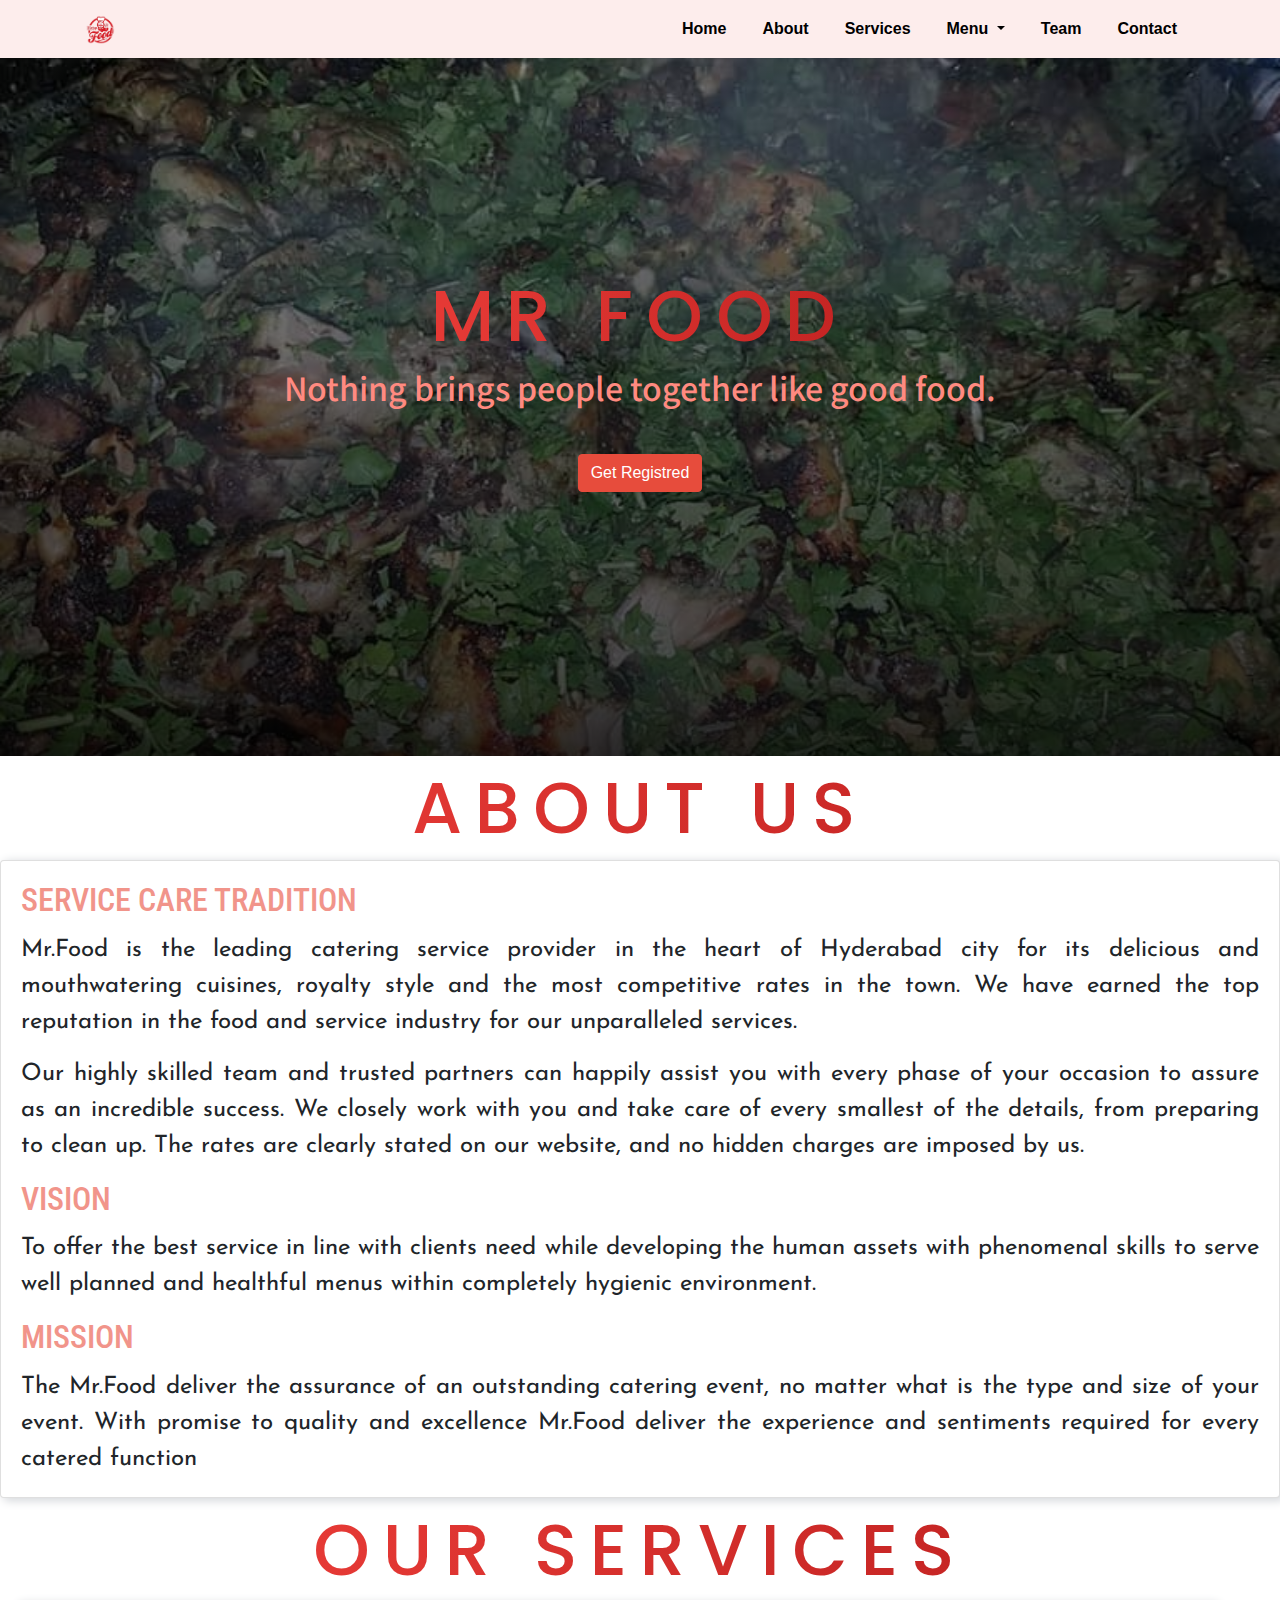
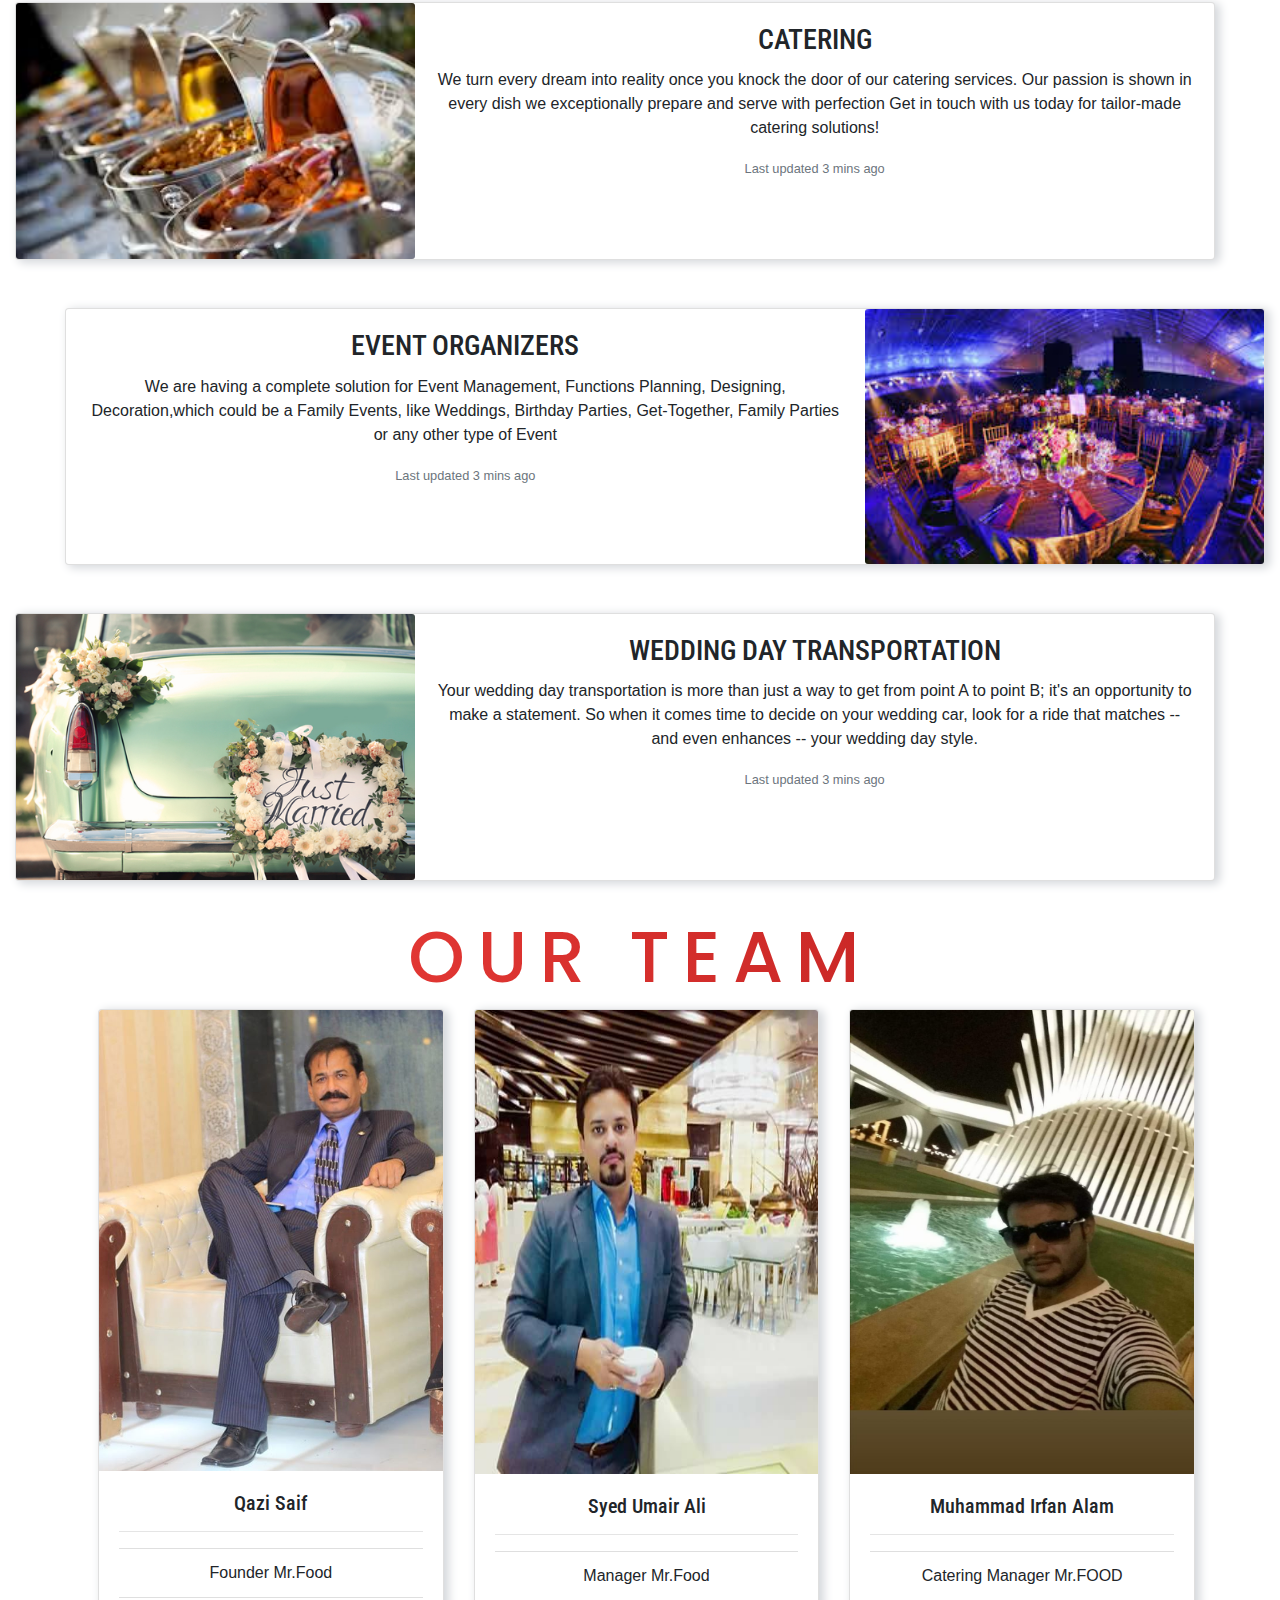
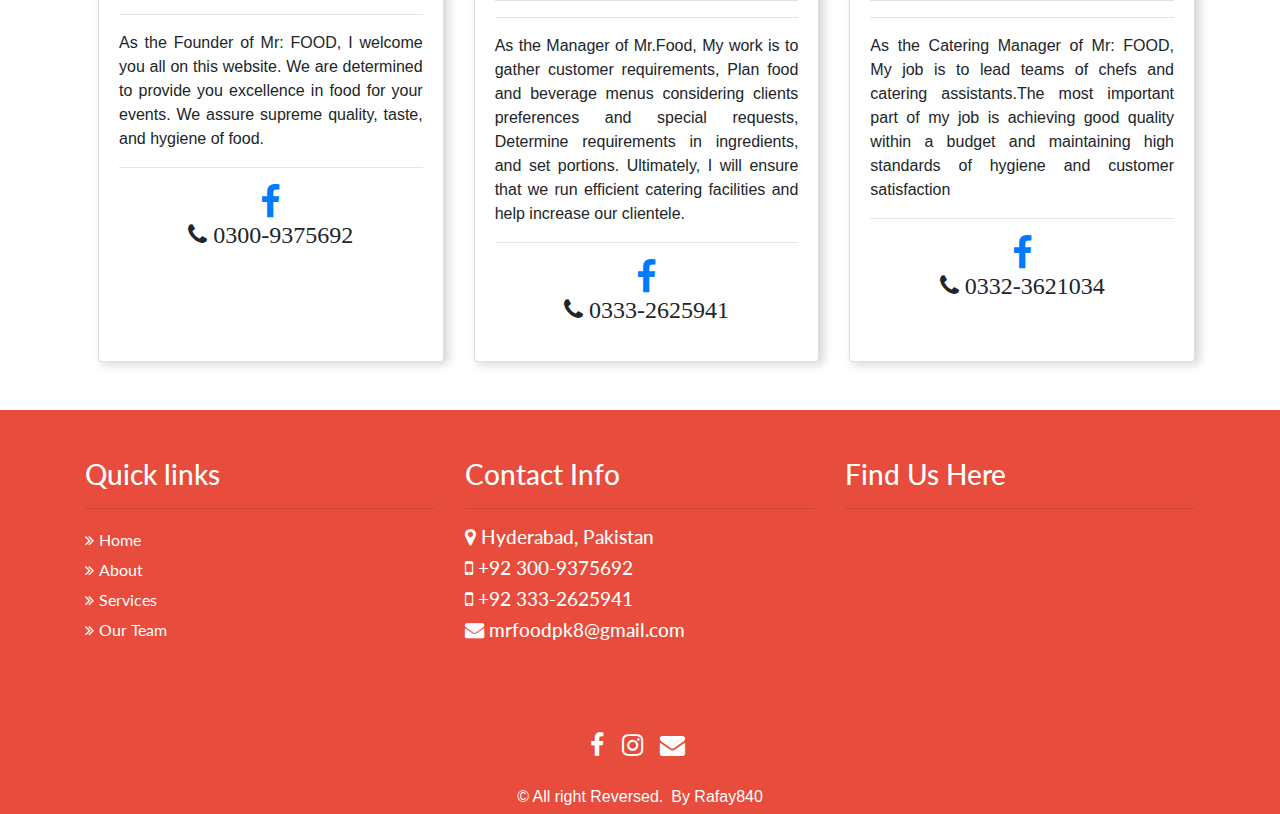
<file: index.html>
<!doctype html>
<html lang="en">
  <head>
    <!-- Required meta tags -->
    <meta charset="utf-8">
    <meta name="viewport" content="width=device-width, initial-scale=1, shrink-to-fit=no">

    <!-- Bootstrap CSS -->
    <link href="https://fonts.googleapis.com/css2?family=Lato:ital@1&display=swap" rel="stylesheet"> 
    <link href="https://fonts.googleapis.com/css2?family=Josefin+Sans:wght@600&family=Mukta:wght@700&family=Roboto+Condensed:wght@700&display=swap" rel="stylesheet"> 
    <link href="https://fonts.googleapis.com/css2?family=Mukta:wght@700&family=Roboto+Condensed:wght@700&display=swap" rel="stylesheet"> 
    <link href="https://fonts.googleapis.com/css2?family=Roboto+Condensed:wght@700&display=swap" rel="stylesheet"> 
    <link href="https://fonts.googleapis.com/css2?family=Noto+Sans+JP:wght@400;700;900&display=swap" rel="stylesheet"> 
    <link href="https://fonts.googleapis.com/css2?family=Poppins:wght@700&display=swap" rel="stylesheet"> 
    <link rel="stylesheet" href="https://cdnjs.cloudflare.com/ajax/libs/font-awesome/4.7.0/css/font-awesome.min.css">
    <link rel="stylesheet" href="https://stackpath.bootstrapcdn.com/bootstrap/4.5.0/css/bootstrap.min.css" integrity="sha384-9aIt2nRpC12Uk9gS9baDl411NQApFmC26EwAOH8WgZl5MYYxFfc+NcPb1dKGj7Sk" crossorigin="anonymous">
    <link rel="stylesheet" href="style.css">
    <link rel="shortcut icon" href="/images/logo.png">
    <title>Mr Food</title>
  </head>
  <body  data-spy="scroll" data-target=".navbar" data-offset="50">
    <nav class="navbar navbar-expand-lg navbar-info fixed-top"id="#header">
      <div class="container">
          <a class="navbar-brand js-scroll-trigger" href="#header" data-spy="scroll">
            <img src="./images/logo.png" width="30" height="30" alt="">
          </a><button class="navbar-toggler navbar-toggler-right" type="button" data-toggle="collapse" data-target="#navbarResponsive" aria-controls="navbarResponsive" aria-expanded="false" aria-label="Toggle navigation">Menu <i class="fa fa-bars" style="font-size:20px"></i></button>
          <div class="collapse navbar-collapse" id="navbarResponsive">
              <ul class="navbar-nav ml-auto">
                <li class="nav-item"><a class="nav-link js-scroll-trigger" href="#header">Home</a></li>
                  <li class="nav-item"><a class="nav-link js-scroll-trigger" href="#about">About</a></li>
                  <li class="nav-item"><a class="nav-link js-scroll-trigger" href="#projects">Services</a></li>
                 
                  <li class="nav-item dropdown">
                    <a class="nav-link dropdown-toggle nav-link js-scroll-trigger" href="#" id="navbarDropdownMenuLink" role="button" data-toggle="dropdown" aria-haspopup="true" aria-expanded="false">
                      Menu
                    </a>
                    <div class="dropdown-menu" aria-labelledby="navbarDropdownMenuLink">
                      <a class="dropdown-item" href="/menu/starters.html">Starters</a>
                      <a class="dropdown-item" href="/menu/main-course.html">Main-Course</a>
                      <a class="dropdown-item" href="/menu/dessert.html">Desserts</a>
                    </div>
                  </li>
                  
                  <li class="nav-item"><a class="nav-link js-scroll-trigger" href="#Our-Team">Team</a></li>
                  <li class="nav-item"><a class="nav-link js-scroll-trigger" href="#footer">Contact</a></li>
              </ul>
          </div>
      </div>
  </nav>
  <div class="parallax">  
      <header class="masthead" id="header">
        <div class="container my-4 d-flex h-100 align-items-center">
            <div class="mx-auto text-center">
                <h1 class="my-4 dmx-auto my-0 text-uppercase text">Mr Food</h1>
                <h2 class="text-white-50 mx-auto mt-2 mb-5 text2 ">Nothing brings people together like good food.</h2>
                <a class="btn btn-primary js-scroll-trigger" href="https://www.facebook.com/mrfood20/">Get Registred</a>
            </div>
            </div>
        </div>
        
    </header>

    <!-- about -->
   
    <section class="about-section text-justify" id="about">
      <h2 class="my-4 dmx-auto my-0 text-uppercase text text-center">About Us</h2>
      <div class="card">
        <div class="card-body">
          <h4 class="card-title text-uppercase text-about"> SERVICE CARE TRADITION</h4>
            <p class="card-text text-para"> Mr.Food is the leading catering service provider in the heart of Hyderabad city for its delicious and mouthwatering cuisines, royalty style and the most competitive rates in the town. We have earned the top reputation in the food and service industry for our unparalleled services.
              </p>
              <p class="card-text text-para">Our highly skilled team and trusted partners can happily assist you with every phase of your occasion to assure as an incredible success. We closely work with you and take care of every smallest of the details, from preparing to clean up. The rates are clearly stated on our website, and no hidden charges are imposed by us.</p>   
            <h4 class="card-title text-uppercase text-about"> VISION</h4>
          <p class="card-text text-para"> To offer the best service in line with clients need while developing the human assets with phenomenal skills to serve well planned and healthful menus within completely hygienic environment.</p>

            
            <h4 class="card-title text-uppercase text-about"> MISSION</h4>
          <p class="card-text text-para"> The Mr.Food deliver the assurance of an outstanding catering event, no matter what is the type and size of your event. With promise to quality and excellence Mr.Food deliver the experience and sentiments required for every catered function
        </p>
        </div>
        </div>
    </section>
    
    <!-- Projects -->
    <section class="about-section text-center" id="projects">
      <h2 class="my-4 dmx-auto my-0 text-uppercase text text-center">Our Services</h2>
      <div class="container-fluid" style="margin-left: 0px;">
        <div class="card mb-5" style="max-width: 1200px;">
          <div class="row no-gutters">
            <div class="col-md-4">
              <img src="/images/catering.jpeg" class="card-img" alt="...">
            </div>
            <div class="col-md-8">
              <div class="card-body">
                <h3 class="card-title text-uppercase">Catering</h3>
                <p class="card-text">We turn every dream into reality once you knock the door of our catering services. Our passion is shown in every dish we exceptionally prepare and serve with perfection Get in touch with us today for tailor-made catering solutions!</p>
                <p class="card-text"><small class="text-muted">Last updated 3 mins ago</small></p>
              </div>
            </div>
          </div>
        </div>

        <div class="card mb-5 float-md-right ml-auto" style="max-width:1200px;">
          <div class="row no-gutters" >
            <div class="col-md-8">
              <div class="card-body">
                <h3 class="card-title text-uppercase">event organizers</h3>
                <p class="card-text">We are having a complete solution for Event Management, Functions Planning, Designing, Decoration,which could be a Family Events, like Weddings, Birthday Parties, Get-Together, Family Parties or any other type of Event</p>
                <p class="card-text"><small class="text-muted">Last updated 3 mins ago</small></p>
              </div>
            </div>
            <div class="col-md-4">
              <img src="/images/event .jpeg" class="card-img" alt="...">
              </div>
            </div>
          </div>
        
        <div class="card mb-5 float-md-left ml-auto" style="max-width: 1200px;">
          <div class="row no-gutters">
            <div class="col-md-4">
              <img src="/images/wedding day transportation.jpg" class="card-img" alt="...">
            </div>
            <div class="col-md-8">
              <div class="card-body">
                <h3 class="card-title text-uppercase">Wedding Day Transportation</h3>
                <p class="card-text">Your wedding day transportation is more than just a way to get from point A to point B; it's an opportunity to make a statement. So when it comes time to decide on your wedding car, look for a ride that matches -- and even enhances -- your wedding day style.</p>
                <p class="card-text"><small class="text-muted">Last updated 3 mins ago</small></p>
              </div>
            </div>
          </div>
        </div>
      </div>
    </section>

    <!-- Our Team -->
    <section class="about-section text-center space" id="Our-Team">
      <h2 class="my-4 dmx-auto my-0 text-uppercase text text-center">Our Team</h2>
       <div class="container" style="padding-left: 1.75rem;">
          <div class="card-deck">
            <div class="card" style="width: 18rem;">
              <img class="card-img-top" src="/images/CEO.png" alt="Card image cap">
              <div class="card-body">
                <h5 class="card-title">Qazi Saif</h5>
                <hr>
                <ul class="list-group list-group-flush">
                  <li class="list-group-item">Founder Mr.Food</li>
                </ul>
                <hr>
                <p class="card-text text-justify">As the Founder of Mr: FOOD, I welcome you all on this website. We are determined to provide you excellence in food for your events. We assure supreme quality, taste, and hygiene of food.</p> <hr>
                <a href="https://www.facebook.com/qazi.saif.3" class="card-link">  <i class="fa fa-facebook-f" style="font-size:36px"></i></a><br>
                <i class="fa fa-phone" style="font-size:24px"> 0300-9375692</i>
              </div>
            </div>

            <div class="card" style="width:18rem;">
              <img class="card-img-top" src="/images/manager.jpg" alt="Card image cap" style=" height: 29rem !important;">
              <div class="card-body">
                <h5 class="card-title">Syed Umair Ali</h5>
                <hr>
                <ul class="list-group list-group-flush">
                  <li class="list-group-item">Manager Mr.Food</li>
                </ul>
                <hr>
                <p class="card-text text-justify">As the Manager of Mr.Food, My work is to gather customer requirements, Plan food and beverage menus considering clients preferences and special requests, Determine requirements in ingredients, and set portions. Ultimately, I will ensure that we run efficient catering facilities and help increase our clientele.</p> <hr>
                <a href="https://www.facebook.com/syedumair.ali.5876?epa=SEARCH_BOX" class="card-link"> 
                    <i class="fa fa-facebook-f" style="font-size:36px"></i></a> <br>
                    <p><i class="fa fa-phone" style="font-size:24px"> 0333-2625941</i></p>
              </div>
            </div>

            <div class="card" style="width: 18rem;">
              <img class="card-img-top" src="/images/catering manager.jpeg" alt="Card image cap" style="height: 29rem !important;">
              <div class="card-body">
                <h5 class="card-title">Muhammad Irfan Alam</h5>
                <hr>
                <ul class="list-group list-group-flush">
                  <li class="list-group-item">Catering Manager Mr.FOOD</li>
                </ul>
                <hr>
                <p class="card-text text-justify">As the Catering Manager of Mr: FOOD, My job is to lead teams of chefs and catering assistants.The most important part of my job is achieving good quality within a budget and maintaining high standards of hygiene and customer satisfaction</p>
               <hr>
                <a href="https://www.facebook.com/muhammadirfanalam.alam" class="card-link">  <i class="fa fa-facebook-f" style="font-size:36px"></i></a>
                <p><i class="fa fa-phone" style="font-size:24px"> 0332-3621034</i></p>
              </div>
            </div>
          </div>
            </div>

    </section>
    <!-- Footer -->
	<section id="footer" class="mt-5 pt-5">
		<div class="container">
			<div class="row text-center text-xs-center text-sm-left text-md-left">
				<div class="col-xs-12 col-sm-4 col-md-4">
          <h3>Quick links</h3>
          <hr>
					<ul class="list-unstyled quick-links">
						<li><a href="#header"><i class="fa fa-angle-double-right"></i>Home</a></li>
						<li><a href="#about"><i class="fa fa-angle-double-right"></i>About</a></li>
						<li><a href="#projects"><i class="fa fa-angle-double-right"></i>Services</a></li>
						<li><a href="#Our-Team"><i class="fa fa-angle-double-right"></i>Our Team</a></li>
					</ul>
				</div>
				<div class="col-xs-12 col-sm-4 col-md-4">
          <h3>Contact Info</h3>
          <hr>
         <h5> <i class="fa fa-map-marker"></i> Hyderabad, Pakistan</h5>
         <h5> <i class="fa fa-mobile-phone"></i> +92 300-9375692</h5>
         <h5> <i class="fa fa-mobile-phone"></i> +92 333-2625941</h5>
         <h5> <i class="fa fa-envelope"></i> mrfoodpk8@gmail.com</h5>
        </div>
        <hr>
        	<div class="col-xs-12 col-sm-4 col-md-4">
            <h3>Find Us Here</h3>
            <hr>
            <iframe src="https://www.google.com/maps/embed?pb=!1m18!1m12!1m3!1d9631.950989083174!2d68.34541213739665!3d25.360773643109557!2m3!1f0!2f0!3f0!3m2!1i1024!2i768!4f13.1!3m3!1m2!1s0x394c706f6e14df43%3A0xe6d53588c027a0cb!2zMjXCsDIxJzM1LjkiTiA2OMKwMjAnNTguOCJF!5e1!3m2!1sen!2s!4v1591280493789!5m2!1sen!2s" width="auto" height="auto" frameborder="0" style="border:0;" allowfullscreen="" aria-hidden="false" tabindex="0">Map</iframe>
          </div>
			</div>
			<div class="row">
				<div class="col-xs-12 col-sm-4 col-md-12 mt-2 mt-sm-5">
					<ul class="list-unstyled list-inline social text-center">
						<li class="list-inline-item"><a href="https://www.facebook.com/mrfood20/"><i class="fa fa-facebook"></i></a></li>
						<li class="list-inline-item"><a href="https://instagram.com/mrfood_20?igshid=1ci1p6grsqc40"><i class="fa fa-instagram"></i></a></li>
						<li class="list-inline-item"><a href="mrfoodpk8@gmail.com" target="_blank"><i class="fa fa-envelope"></i></a></li>
					</ul>
				</div>
				<hr>
			</div>	
			<div class="row">
				<div class="col-xs-12 col-sm-12 col-md-12 mt-2 mt-sm-2 text-center text-white">
					<p class="h6">© All right Reversed.<a class="text-green ml-2" href="https://github.com/rafay840" target="_blank">By Rafay840</a></p>
				</div>
				<hr>
			</div>	
		</div>
	</section>

    
   
    <!-- Optional JavaScript -->
    <!-- jQuery first, then Popper.js, then Bootstrap JS -->
    <link href="//maxcdn.bootstrapcdn.com/bootstrap/4.0.0/css/bootstrap.min.css" rel="stylesheet" id="bootstrap-css">
    <script src="//maxcdn.bootstrapcdn.com/bootstrap/4.0.0/js/bootstrap.min.js"></script>
    <script src="//cdnjs.cloudflare.com/ajax/libs/jquery/3.2.1/jquery.min.js"></script>
    <script src="https://code.jquery.com/jquery-3.5.1.slim.min.js" integrity="sha384-DfXdz2htPH0lsSSs5nCTpuj/zy4C+OGpamoFVy38MVBnE+IbbVYUew+OrCXaRkfj" crossorigin="anonymous"></script>
    <script src="https://cdn.jsdelivr.net/npm/popper.js@1.16.0/dist/umd/popper.min.js" integrity="sha384-Q6E9RHvbIyZFJoft+2mJbHaEWldlvI9IOYy5n3zV9zzTtmI3UksdQRVvoxMfooAo" crossorigin="anonymous"></script>
    <script src="https://stackpath.bootstrapcdn.com/bootstrap/4.5.0/js/bootstrap.min.js" integrity="sha384-OgVRvuATP1z7JjHLkuOU7Xw704+h835Lr+6QL9UvYjZE3Ipu6Tp75j7Bh/kR0JKI" crossorigin="anonymous"></script>
  </body>
</html>
</file>
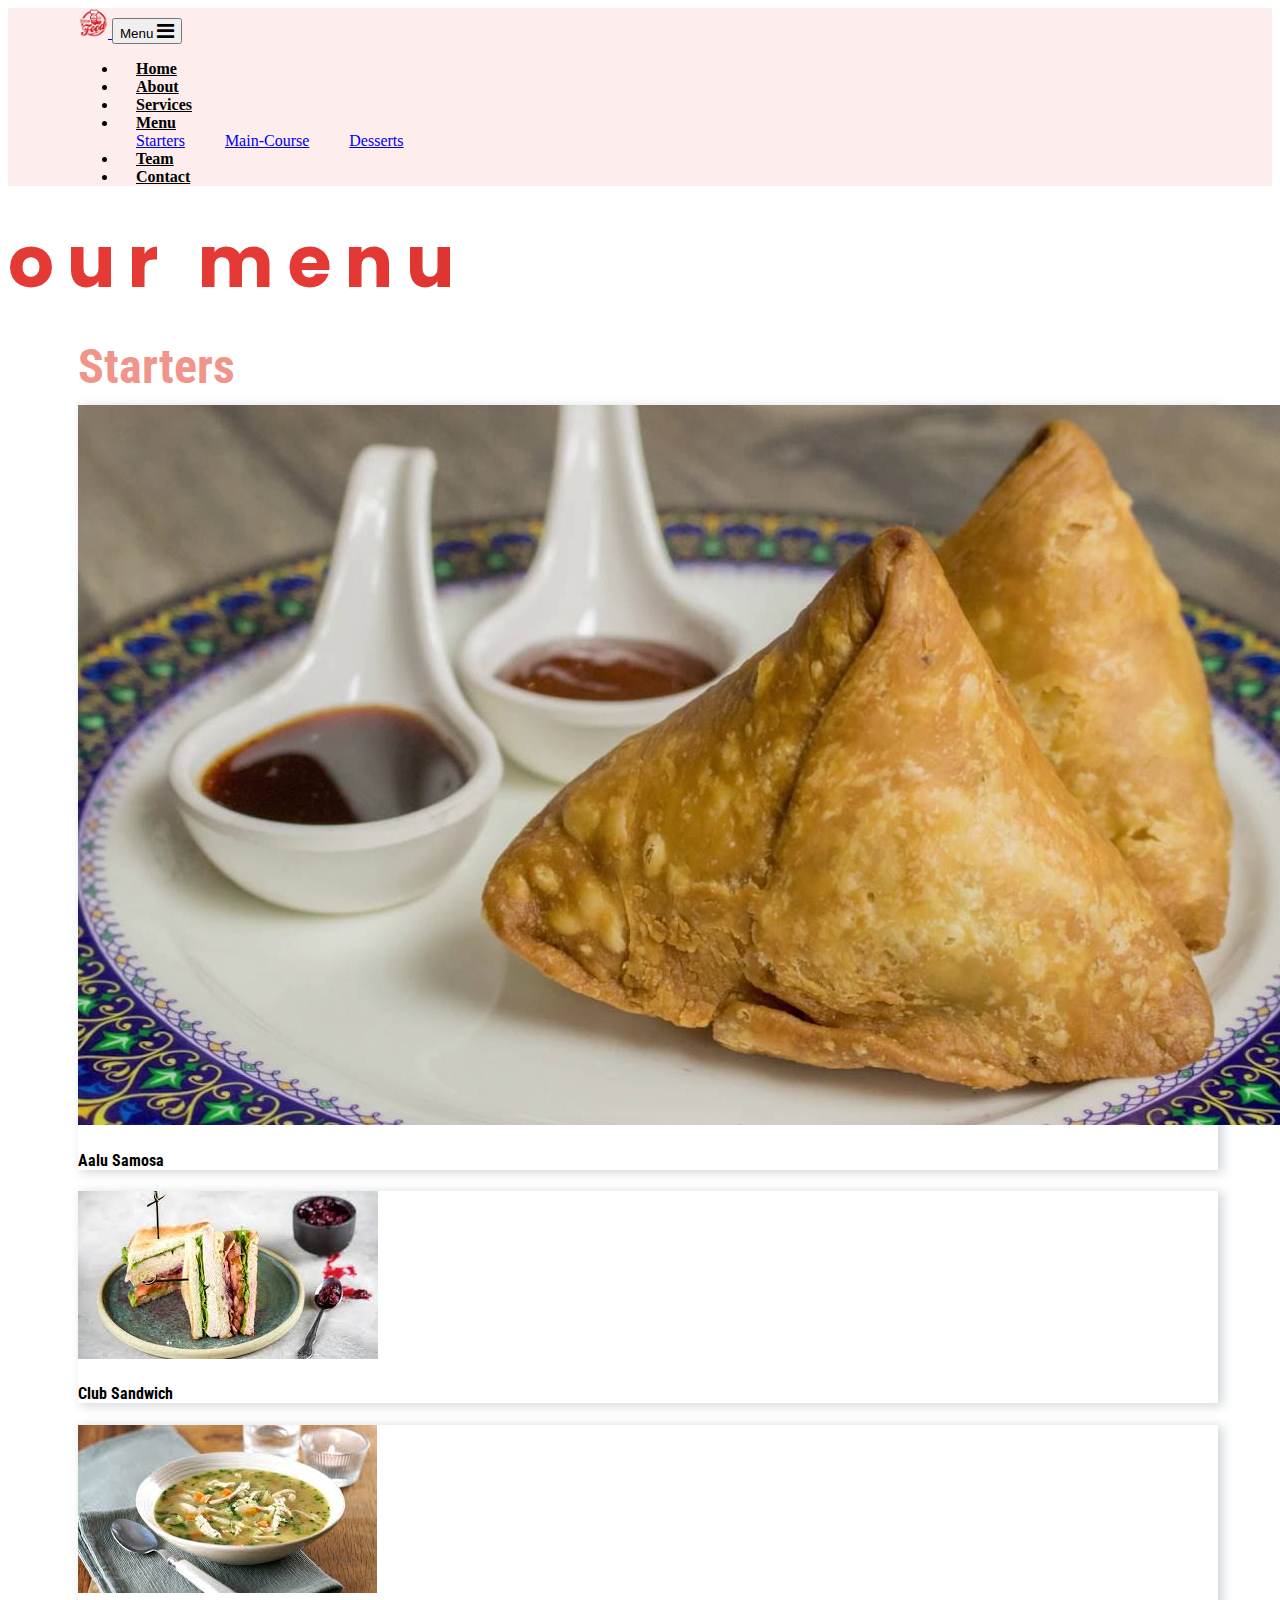
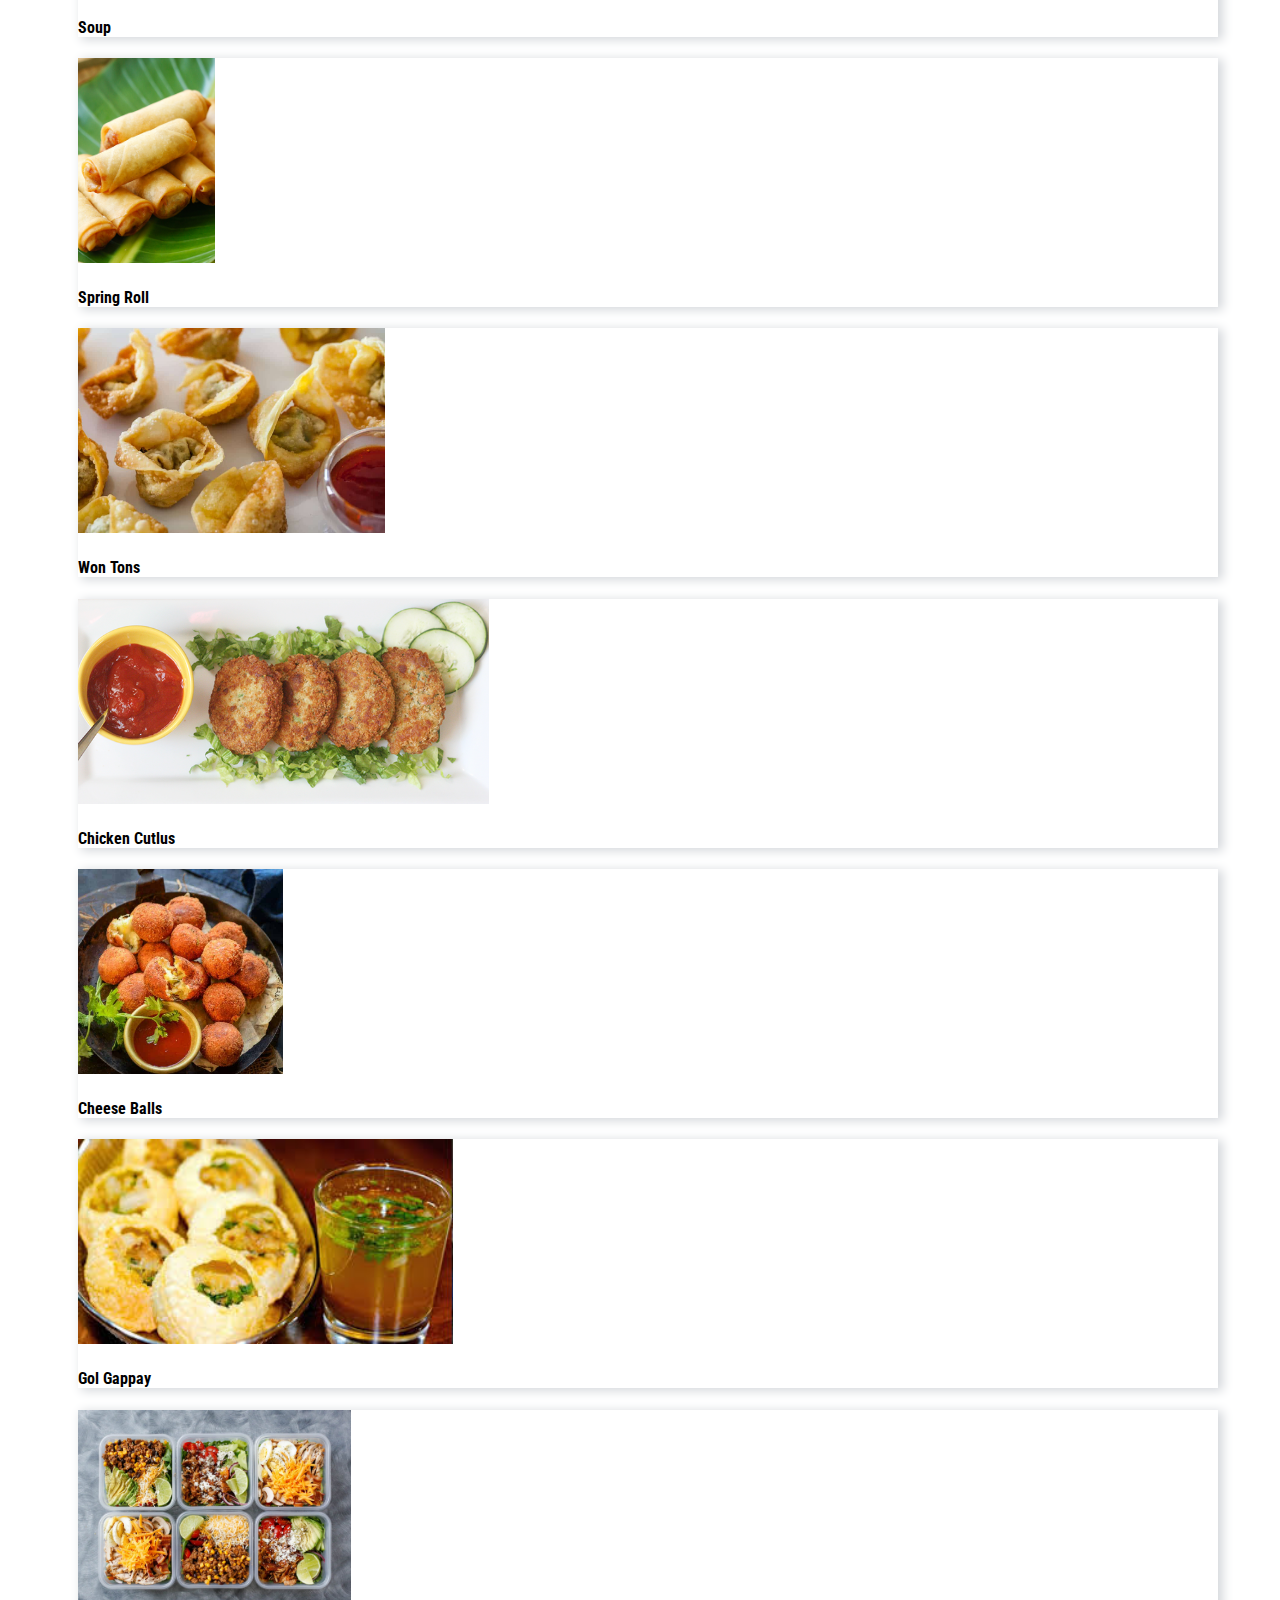
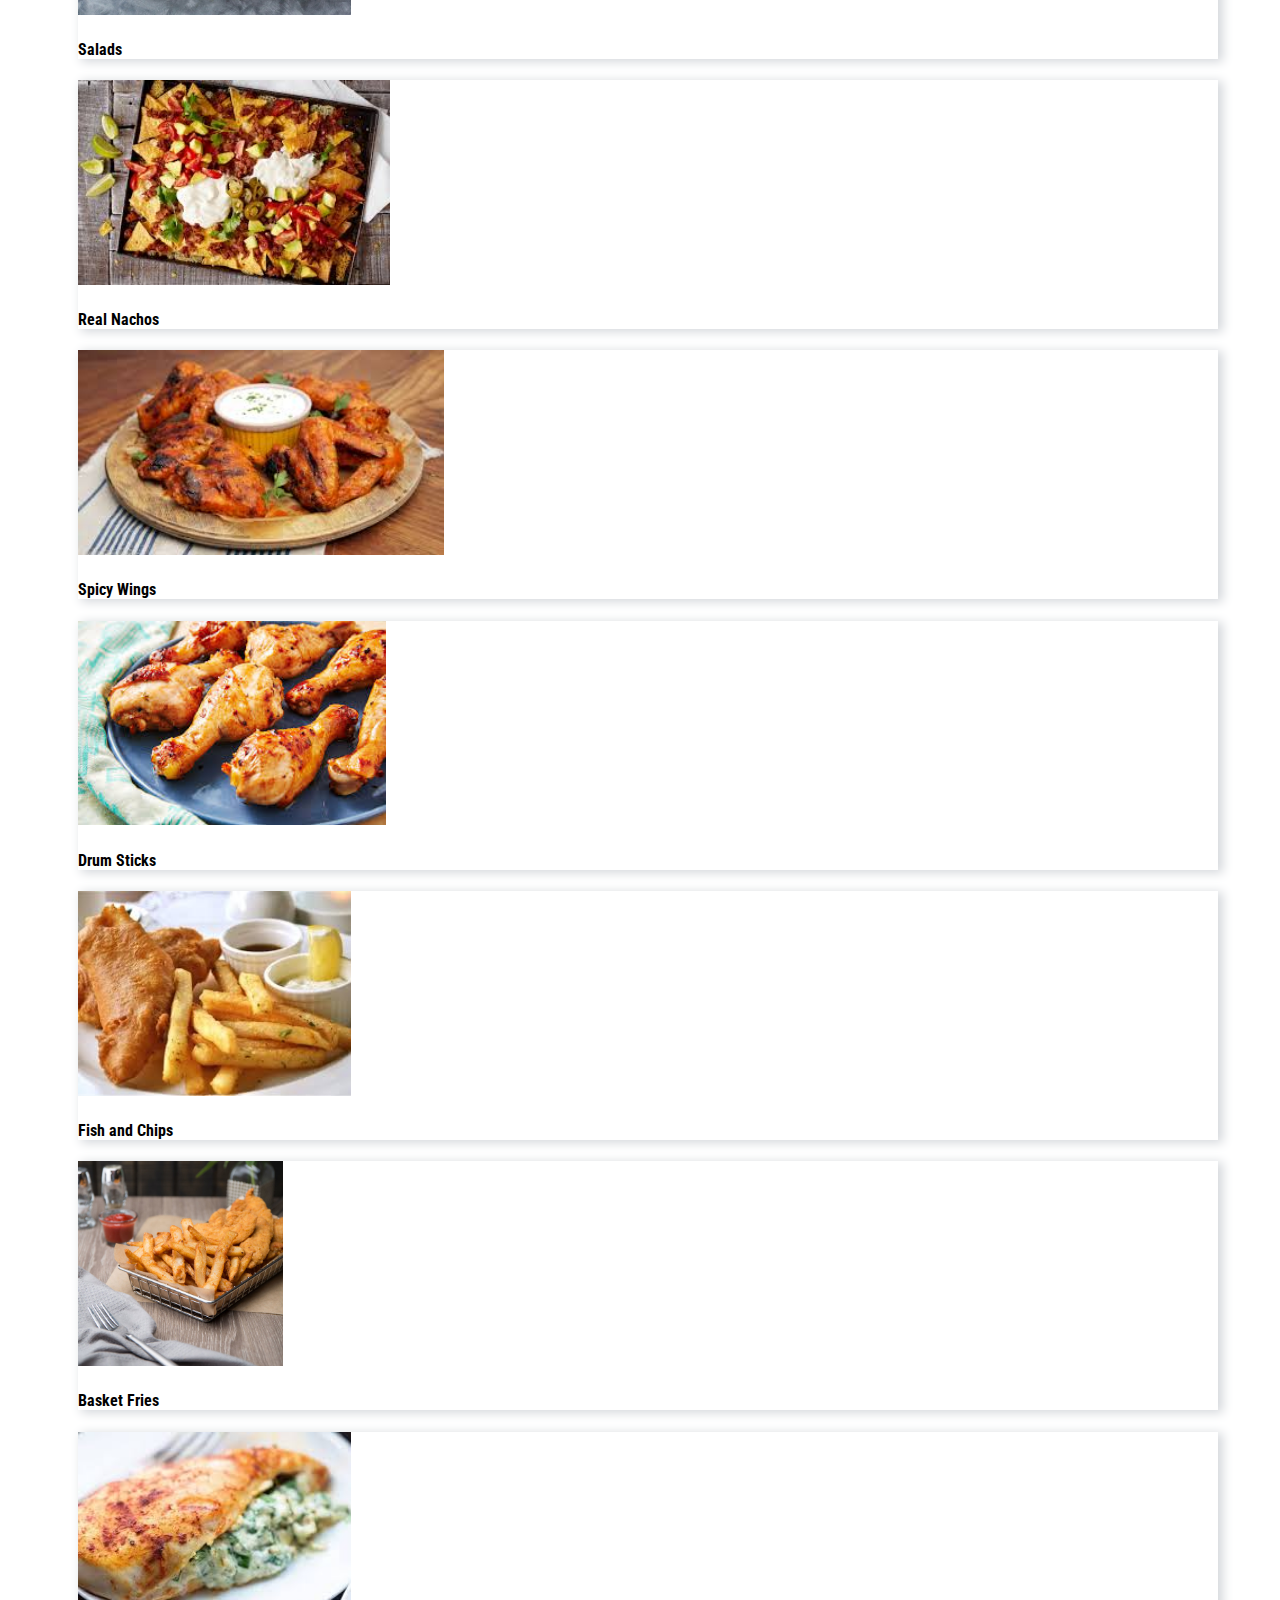
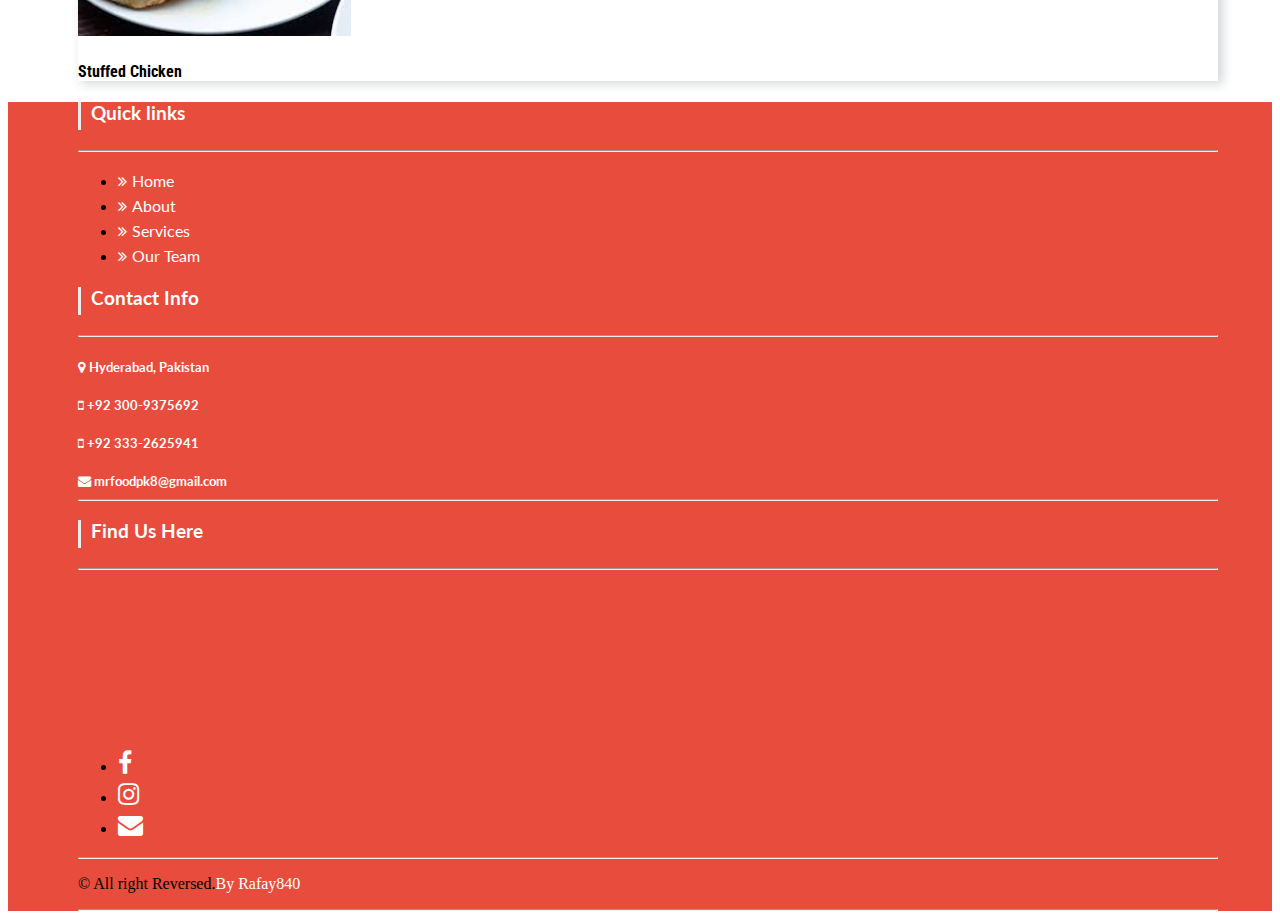
<file: menu/starters.html>
<!doctype html>
<html lang="en">
  <head>
    <!-- Required meta tags -->
    <meta charset="utf-8">
    <meta name="viewport" content="width=device-width, initial-scale=1, shrink-to-fit=no">

    <!-- Bootstrap CSS -->
    <link href="https://fonts.googleapis.com/css2?family=Lato:ital@1&display=swap" rel="stylesheet"> 
    <link href="https://fonts.googleapis.com/css2?family=Josefin+Sans:wght@600&family=Mukta:wght@700&family=Roboto+Condensed:wght@700&display=swap" rel="stylesheet"> 
    <link href="https://fonts.googleapis.com/css2?family=Mukta:wght@700&family=Roboto+Condensed:wght@700&display=swap" rel="stylesheet"> 
    <link href="https://fonts.googleapis.com/css2?family=Roboto+Condensed:wght@700&display=swap" rel="stylesheet"> 
    <link href="https://fonts.googleapis.com/css2?family=Noto+Sans+JP:wght@400;700;900&display=swap" rel="stylesheet"> 
    <link href="https://fonts.googleapis.com/css2?family=Poppins:wght@700&display=swap" rel="stylesheet"> 
    <link rel="stylesheet" href="https://cdnjs.cloudflare.com/ajax/libs/font-awesome/4.7.0/css/font-awesome.min.css">
    <link rel="stylesheet" href="https://stackpath.bootstrapcdn.com/bootstrap/4.5.0/css/bootstrap.min.css" integrity="sha384-9aIt2nRpC12Uk9gS9baDl411NQApFmC26EwAOH8WgZl5MYYxFfc+NcPb1dKGj7Sk" crossorigin="anonymous">
    <link rel="stylesheet" href="style.css">
    <link rel="shortcut icon" href="/images/logo.png">
    <title>Mr Food</title>
  </head>
  <body  data-spy="scroll" data-target=".navbar" data-offset="50">

    <header>
      <nav class="navbar navbar-expand-lg navbar-info fixed-top"id="#header">
        <div class="container">
            <a class="navbar-brand js-scroll-trigger" href="/index.html#header" data-spy="scroll">
              <img src="/images/logo.png" width="30" height="30" alt="">
            </a><button class="navbar-toggler navbar-toggler-right" type="button" data-toggle="collapse" data-target="#navbarResponsive" aria-controls="navbarResponsive" aria-expanded="false" aria-label="Toggle navigation">Menu <i class="fa fa-bars" style="font-size:20px"></i></button>
            <div class="collapse navbar-collapse" id="navbarResponsive">
                <ul class="navbar-nav ml-auto">
                  <li class="nav-item"><a class="nav-link js-scroll-trigger" href="/index.html#header">Home</a></li>
                    <li class="nav-item"><a class="nav-link js-scroll-trigger" href="/index.html#about">About</a></li>
                    <li class="nav-item"><a class="nav-link js-scroll-trigger" href="/index.html#projects">Services</a></li>
                    
                    <li class="nav-item dropdown">
                      <a class="nav-link dropdown-toggle nav-link js-scroll-trigger" href="#" id="navbarDropdownMenuLink" role="button" data-toggle="dropdown" aria-haspopup="true" aria-expanded="false">
                        Menu
                      </a>
                      <div class="dropdown-menu" aria-labelledby="navbarDropdownMenuLink">
                        <a class="dropdown-item" href="/menu/starters.html">Starters</a>
                        <a class="dropdown-item" href="/menu/main-course.html">Main-Course</a>
                        <a class="dropdown-item" href="dessert.html">Desserts</a>
                      </div>
                    </li>
                    
                    <li class="nav-item"><a class="nav-link js-scroll-trigger" href="/index.html#Our-Team">Team</a></li>
                    <li class="nav-item"><a class="nav-link js-scroll-trigger" href="#signup">Contact</a></li>
                </ul>
            </div>
        </div>
    </nav>
    </header>
  
  <section class="about-section text-justify" id="about">
    <h1 class="my-4 pt-5 dmx-auto my-0 text-uppercase text text-center">our menu</h1>
     <div class="container" style="padding-left: 1.75rem;">
      <h3 class="card-title text-uppercase text-justify text-starters"> Starters</h3>
      <div class="card-group">
        <div class="card">
          <img src="/images/samosa.jpg" class="card-img-top" alt="...">
          <div class="card-body">
            <h4 class="card-title text-center">Aalu Samosa</h4>
          </div>
        </div>
        <div class="card">
          <img src="/images/club sandwich.jpeg" class="card-img-top" alt="...">
          <div class="card-body">
            <h4 class="card-title text-center">Club Sandwich</h4>
            
          </div>
        </div>
        <div class="card">
          <img src="/images/soup.jpeg" class="card-img-top" alt="...">
          <div class="card-body">
            <h4 class="card-title text-center">Soup</h4>
          </div>
        </div>
      </div>

      <div class="card-group">
        <div class="card">
          <img src="/images/spring roll.jpg" class="card-img-top" alt="..."style="height:12.8rem;">
          <div class="card-body">
            <h4 class="card-title text-center">Spring Roll</h4>
          </div>
        </div>
        <div class="card">
          <img src="/images/wontons.jpg" class="card-img-top" alt="..." style="height:12.8rem;">
          <div class="card-body">
            <h4 class="card-title text-center">Won Tons</h4>
            
          </div>
        </div>
        <div class="card">
          <img src="/images/chicken cutlus.png" class="card-img-top" alt="..."style="height:12.8rem;">
          <div class="card-body">
            <h4 class="card-title text-center">Chicken Cutlus</h4>
          </div>
        </div>
      </div>

      <div class="card-group">
        <div class="card">
          <img src="/images/cheese ball.jpeg" class="card-img-top" alt="..." style="height:12.8rem;">
          <div class="card-body">
            <h4 class="card-title text-center">Cheese Balls</h4>
          </div>
        </div>
        <div class="card">
          <img src="/images/golgappy.jpeg" class="card-img-top" alt="..."style="height:12.8rem;">
          <div class="card-body">
            <h4 class="card-title text-center">Gol Gappay</h4>
            
          </div>
        </div>
        <div class="card">
          <img src="/images/Salad.jpg" class="card-img-top" alt="..."style="height:12.8rem;">
          <div class="card-body">
            <h4 class="card-title text-center">Salads</h4>
          </div>
        </div>
      </div>
      <div class="card-group">
        <div class="card">
          <img src="/images/real nachos.jpeg" class="card-img-top" alt="..."style="height:12.8rem;">
          <div class="card-body">
            <h4 class="card-title text-center">Real Nachos</h4>
          </div>
        </div>
        <div class="card">
          <img src="/images/spicy wings.jpeg" class="card-img-top" alt="..." style="height:12.8rem;">
          <div class="card-body">
            <h4 class="card-title text-center">Spicy Wings</h4>
            
          </div>
        </div>
        <div class="card">
          <img src="/images/drum sticks.jpeg" class="card-img-top" alt="..."style="height:12.8rem;">
          <div class="card-body">
            <h4 class="card-title text-center">Drum Sticks</h4>
          </div>
        </div>
      </div>

      <div class="card-group">
        <div class="card">
          <img src="/images/fish and chips.jpeg" class="card-img-top" alt="..." style="height:12.8rem;">
          <div class="card-body">
            <h4 class="card-title text-center">Fish and Chips</h4>
          </div>
        </div>
        <div class="card">
          <img src="/images/basket fries.jpg" class="card-img-top" alt="..."style="height:12.8rem;">
          <div class="card-body">
            <h4 class="card-title text-center">Basket Fries</h4>
            
          </div>
        </div>
        <div class="card">
          <img src="/images/stuffed chicken.jpeg" class="card-img-top" alt="..."style="height:12.8rem;">
          <div class="card-body">
            <h4 class="card-title text-center">Stuffed Chicken</h4>
          </div>
        </div>
      </div>
     </div>
  </section>
  <section id="footer" class="mt-5 pt-5">
		<div class="container">
			<div class="row text-center text-xs-center text-sm-left text-md-left">
				<div class="col-xs-12 col-sm-4 col-md-4">
          <h3>Quick links</h3>
          <hr>
					<ul class="list-unstyled quick-links">
						<li><a href="#header"><i class="fa fa-angle-double-right"></i>Home</a></li>
						<li><a href="#about"><i class="fa fa-angle-double-right"></i>About</a></li>
						<li><a href="#projects"><i class="fa fa-angle-double-right"></i>Services</a></li>
						<li><a href="#Our-Team"><i class="fa fa-angle-double-right"></i>Our Team</a></li>
					</ul>
				</div>
				<div class="col-xs-12 col-sm-4 col-md-4">
          <h3>Contact Info</h3>
          <hr>
         <h5> <i class="fa fa-map-marker"></i> Hyderabad, Pakistan</h5>
         <h5> <i class="fa fa-mobile-phone"></i> +92 300-9375692</h5>
         <h5> <i class="fa fa-mobile-phone"></i> +92 333-2625941</h5>
         <h5> <i class="fa fa-envelope"></i> mrfoodpk8@gmail.com</h5>
        </div>
        <hr>
        	<div class="col-xs-12 col-sm-4 col-md-4">
            <h3>Find Us Here</h3>
            <hr>
            <iframe src="https://www.google.com/maps/embed?pb=!1m18!1m12!1m3!1d9631.950989083174!2d68.34541213739665!3d25.360773643109557!2m3!1f0!2f0!3f0!3m2!1i1024!2i768!4f13.1!3m3!1m2!1s0x394c706f6e14df43%3A0xe6d53588c027a0cb!2zMjXCsDIxJzM1LjkiTiA2OMKwMjAnNTguOCJF!5e1!3m2!1sen!2s!4v1591280493789!5m2!1sen!2s" width="auto" height="auto" frameborder="0" style="border:0;" allowfullscreen="" aria-hidden="false" tabindex="0">Map</iframe>
          </div>
			</div>
			<div class="row">
				<div class="col-xs-12 col-sm-4 col-md-12 mt-2 mt-sm-5">
					<ul class="list-unstyled list-inline social text-center">
						<li class="list-inline-item"><a href="https://www.facebook.com/mrfood20/"><i class="fa fa-facebook"></i></a></li>
						<li class="list-inline-item"><a href="https://instagram.com/mrfood_20?igshid=1ci1p6grsqc40"><i class="fa fa-instagram"></i></a></li>
						<li class="list-inline-item"><a href="mrfoodpk8@gmail.com" target="_blank"><i class="fa fa-envelope"></i></a></li>
					</ul>
				</div>
				<hr>
			</div>	
			<div class="row">
				<div class="col-xs-12 col-sm-12 col-md-12 mt-2 mt-sm-2 text-center text-white">
					<p class="h6">© All right Reversed.<a class="text-green ml-2" href="https://github.com/rafay840" target="_blank">By Rafay840</a></p>
				</div>
				<hr>
			</div>	
		</div>
	</section>

       <!-- Optional JavaScript -->
    <!-- jQuery first, then Popper.js, then Bootstrap JS -->
    <script src="https://code.jquery.com/jquery-3.5.1.slim.min.js" integrity="sha384-DfXdz2htPH0lsSSs5nCTpuj/zy4C+OGpamoFVy38MVBnE+IbbVYUew+OrCXaRkfj" crossorigin="anonymous"></script>
    <script src="https://cdn.jsdelivr.net/npm/popper.js@1.16.0/dist/umd/popper.min.js" integrity="sha384-Q6E9RHvbIyZFJoft+2mJbHaEWldlvI9IOYy5n3zV9zzTtmI3UksdQRVvoxMfooAo" crossorigin="anonymous"></script>
    <script src="https://stackpath.bootstrapcdn.com/bootstrap/4.5.0/js/bootstrap.min.js" integrity="sha384-OgVRvuATP1z7JjHLkuOU7Xw704+h835Lr+6QL9UvYjZE3Ipu6Tp75j7Bh/kR0JKI" crossorigin="anonymous"></script>
</body>
</html>
</file>
<file: style.css>
body {
  position: relative; 
  background-attachment: fixed;
}


.masthead{
position: relative;
width: 100%;
height: auto;
min-height: 35rem;
padding: 15rem 0;
background: linear-gradient(to bottom, rgba(0, 0, 0, 0.3) 0%, rgba(0, 0, 0, 0.7) 75%, #000000 100%), url("./images/cover3.jpg");
background-position: center;
background-repeat: no-repeat;
background-attachment: fixed;
background-size: cover;
}
.btn{
      background-color: #e74c3c !important;
      border: #e74c3c 1px solid !important;
}
.btn:hover,
.btn:active{
  color: #ff8a80 !important;
  border: 1px #e53935 solid !important;
}

.nav-link{
    color: black !important;
    font-weight: bold !important;
}
.nav-link:hover,
.nav-link:active{
  color: #b71c1c !important;
}
.nav-link:active{
  background-color: #f1948a !important;
}

.navbar{
  background-color: #fdedec;
}
.navbar-nav li a {
  padding: 5px 18px !important;
  transition: .3s;
  border-radius: 8px;

}
.dropdown-item:hover{
  background-color: #f1948a !important;
  color: #e53935 !important;
}

.text{
    font-family: 'Poppins', sans-serif;
    font-size: 2.5rem;
    line-height: 3.5rem;
    letter-spacing: 0.8rem;
    background: linear-gradient( to right, #e53935 25% , #b71c1c 100%);
    background-clip: border-box;
    -webkit-text-fill-color: transparent;
    -webkit-background-clip: text;
    background-clip: text;
}

.text-about{
  font-family: 'Mukta', sans-serif;
  font-size: 1.5rem;
  color: #f1948a;
}
.text-starters{
  font-family: 'Mukta', sans-serif;
  font-size: 1.5rem;
  color: #f1948a;

}
.text-para{
  font-family: 'Josefin Sans', sans-serif;
  font-size: 1.5rem;
}

.text2 {
    font-family: 'Noto Sans JP', sans-serif !important;
    color: #ff8a80 !important;
}
.container {
    width: 100%;
    padding-right: 0.75rem;
    padding-left: 0.75rem;
    margin-right: auto;
    margin-left: auto;
  }
  @media(min-width: 576px){
    .navbar-nav li a {
      padding: 5px 18px !important;
      transition: .3s;
      border-radius: 8px;
    
    }
    .container {
      min-width: 570px;
      padding-left: 1.75rem;
    }
    .text-about{
      font-family: 'Mukta', sans-serif;
      font-size: 2rem;
      color: #f1948a;
    }
    .text-starters{
      font-family: 'Mukta', sans-serif;
      font-size: 3rem;
      color: #f1948a;
    
    }
    .section-title {
      text-align: center;
      color: #007b5e;
      margin-bottom: 50px;
      text-transform: uppercase;
    }
    .btn{
      background-color: #e74c3c !important;
      border: #e74c3c 1px solid !important;
}
.btn:hover,
.btn:active{
  color: #ff8a80 !important;
  border: 1px #e53935 solid !important;
}

.nav-link{
    color: black !important;
    font-weight: bold !important;
}
.nav-link:hover,
.nav-link:active{
  color: #b71c1c !important;
}
.nav-link:active{
  background-color: #f1948a !important;

  
}
.dropdown-item:hover{
  background-color: #f1948a !important;
  color: #e53935 !important;
}
  }
  @media (min-width: 576px) {
    .navbar-nav li a {
      padding: 5px 18px !important;
      transition: .3s;
      border-radius: 8px;
    
    }
    .container {
      max-width: 570px;
      padding-left: 1.75rem;
    }
    .text{
      font-size: 4.5rem !important;
    }
    .card-deck{
      margin-right: 35px;
    }
     .section-title {
      text-align: center;
      color: #007b5e;
      margin-bottom: 50px;
      text-transform: uppercase;
    }
    .btn{
      background-color: #e74c3c !important;
      border: #e74c3c 1px solid !important;
}
.btn:hover,
.btn:active{
  color: #ff8a80 !important;
  border: 1px #e53935 solid !important;
}

.nav-link{
    color: black !important;
    font-weight: bold !important;
}
.nav-link:hover,
.nav-link:active{
  color: #b71c1c !important;
}
.nav-link:active{
  background-color: #f1948a !important;

  
}.dropdown-item:hover{
  background-color: #f1948a !important;
  color: #e53935 !important;
}
  }
  @media (min-width: 768px) {
    
    .container {
      max-width: 760px;
    }
    .card-deck{
      margin-right: 35px;
    }
     .section-title {
      text-align: center;
      color: #007b5e;
      margin-bottom: 50px;
      text-transform: uppercase;
    }
    
  }
  @media (min-width: 992px) {
    .container {
      max-width: 986px;
    }
    
  }
  @media (min-width: 1200px) {
    .container {
      max-width: 1140px;
    }
    .card-deck{
      margin-right: 35px;
    }
     .section-title {
      text-align: center;
      color: #007b5e;
      margin-bottom: 50px;
      text-transform: uppercase;
  }
  
}
  
  .container-fluid, .container-xl, .container-lg, .container-md, .container-sm {
    width: 100%;
    padding-right: 0.75rem;
    padding-left: 0.75rem;
    margin-right: auto;
    margin-left: auto;
  }
 
  .card{
    box-shadow:#d5d8dc 4px 2px 10px 1px;
  }
  

.card-title{
  font-family: 'Roboto Condensed', sans-serif;
}

@import url('https://maxcdn.bootstrapcdn.com/font-awesome/4.7.0/css/font-awesome.min.css');
/* section{
    padding: 4rem 0;
} */

 .section-title {
    text-align: center;
    color:  #e74c3c ;
    margin-bottom: 50px;
    text-transform: uppercase;
}
#footer {
    background:  #e74c3c  !important;
}
#footer h5{
  color:#ffffff;
    font-family: 'Lato', sans-serif;
    font-size: 1.2rem;
}
#footer h3{
  font-family: 'Lato', sans-serif;
	padding-left: 10px;
    border-left: 3px solid #eeeeee;
    padding-bottom: 6px;
    margin-bottom: 20px;
    color:#ffffff;
}
#footer li{
  font-family: 'Lato', sans-serif !important;
}
#footer h4{
	
    color:#ffffff;
    font-family: 'Lato', sans-serif;
    font-size: 1.2rem;
    
}
#footer a {
    color: #ffffff;
    text-decoration: none !important;
    background-color: transparent;
    -webkit-text-decoration-skip: objects;
}

#footer ul.social li{
	padding: 3px 0;
}
#footer ul.social li a i {
    margin-right: 5px;
	font-size:25px;
	-webkit-transition: .5s all ease;
	-moz-transition: .5s all ease;
	transition: .5s all ease;
}
#footer ul.social li:hover a i {
	font-size:30px;
	margin-top:-10px;
}
#footer ul.social li a,
#footer ul.quick-links li a{
	color:#ffffff;
}
#footer ul.social li a:hover{
	color:#eeeeee;
}
#footer ul.quick-links li{
	padding: 3px 0;
	-webkit-transition: .5s all ease;
	-moz-transition: .5s all ease;
	transition: .5s all ease;
}
#footer ul.quick-links li:hover{
	padding: 3px 0;
	margin-left:5px;
	font-weight:700;
}
#footer ul.quick-links li a i{
	margin-right: 5px;
}
#footer ul.quick-links li:hover a i {
    font-weight: 700;
}

@media (min-width:767px){
	#footer h3{
    padding-left: 0;
    border-left: transparent;
    padding-bottom: 0px;
    margin-bottom: 10px;
}

}
</file>
<file: menu/style.css>
body {
    position: relative;
     
  }
  /* For Menu Page */
  
  .nav-link{
      color: black !important;
      font-weight: bold !important;
  }
  .navbar-nav li a {
    padding: 5px 18px !important;
    transition: .3s;
    border-radius: 8px;
    
  }
  .nav-link:hover,
.nav-link:active{
  color: #b71c1c !important;
}
.nav-link:active{
  background-color: #f1948a !important;

  
}
.dropdown-item:hover{
  background-color: #f1948a !important;
  color: #e53935 !important;
  
}
  .navbar{
    background-color: #fdedec !important;
  }

.list-group-item:hover,
.list-group-item:active{
  background-color: #f1948a !important;
  color: #e53935 !important;
  padding: 0.5rem 1.5rem !important;
  transition: .3s;
  border-radius: 8px;
} 
  
  
  .text{
      font-family: 'Poppins', sans-serif;
      font-size: 2.5rem;
      line-height: 3.5rem;
      letter-spacing: 0.8rem;
      background: linear-gradient( to right, #e53935 25% , #b71c1c 100%);
      background-clip: border-box;
      -webkit-text-fill-color: transparent;
      -webkit-background-clip: text;
      background-clip: text;
  }
  
  .text-about{
    font-family: 'Mukta', sans-serif;
    font-size: 1.5rem;
    color: #f1948a;
  }
  .text-starters{
    font-family: 'Mukta', sans-serif;
    font-size: 1.5rem;
    color: #f1948a;
  
  }
  .text-para{
    font-family: 'Josefin Sans', sans-serif;
    font-size: 1.5rem;
  }
  
  .text2 {
      font-family: 'Noto Sans JP', sans-serif !important;
      color: #ff8a80 !important;
  }
  .container {
      width: 100%;
      padding-right: 0.75rem;
      padding-left: 0.75rem;
      margin-right: auto;
      margin-left: auto;
    }
    .sidebar-heading{
      font-family: 'Mukta', sans-serif !important;
        font-size: 2rem !important;
        color: #f1948a;
    }

    @media(min-width: 576px){
      .container {
        min-width: 570px;
        padding-left: 1.75rem;
      }
      .text-about{
        font-family: 'Mukta', sans-serif;
        font-size: 2rem;
        color: #f1948a;
      }
      .text-starters{
        font-family: 'Mukta', sans-serif;
        font-size: 3rem;
        color: #f1948a;
      
      }
      .sidebar-heading{
        font-family: 'Roboto Condensed', sans-serif !important;
        font-size: 1.5rem !important;
        color: #f1948a;
      }  
    }
    @media (min-width: 576px) {
      .container {
        max-width: 570px;
        padding-left: 1.75rem;
      }
      .text{
        font-size: 4.5rem !important;
      }
      .card-deck{
        margin-right: 35px;
      }
      .sidebar-heading{
        font-family: 'Roboto Condensed', sans-serif !important;
        font-size: 1.5rem !important;
        color: #f1948a;
      }  
      
    }
    @media (min-width: 768px) {
      .container {
        max-width: 760px;
      }
      .card-deck{
        margin-right: 35px;
      }
      .sidebar-heading{
        font-family: 'Roboto Condensed', sans-serif !important;
        font-size: 1.5rem !important;
        color: #f1948a;
      }  
      
    }
    @media (min-width: 992px) {
      .container {
        max-width: 986px;
      }
      .card-deck{
        margin-right: 35px;
      }
      .sidebar-heading{
        font-family: 'Roboto Condensed', sans-serif !important;
        font-size: 1.5rem !important;
        color: #f1948a;
      }  
      
    }
    @media (min-width: 1200px) {
      .container {
        max-width: 1140px;
      }
      .card-deck{
        margin-right: 35px;
      }
      .sidebar-heading{
        font-family: 'Roboto Condensed', sans-serif !important;
        font-size: 1.5rem !important;
        color: #f1948a;
      }  
     
    }
    
    .container-fluid, .container-xl, .container-lg, .container-md, .container-sm {
      width: 100%;
      padding-right: 0.75rem;
      padding-left: 0.75rem;
      margin-right: auto;
      margin-left: auto;
    }
   
    .card{
      box-shadow:#d5d8dc 4px 2px 10px 1px;
    }
    
  
  .card-title{
    font-family: 'Roboto Condensed', sans-serif;
  }
  body {
    overflow-x: hidden;
  }
  
  #sidebar-wrapper {
    min-height: 100vh;
    margin-left: -15rem;
    -webkit-transition: margin .25s ease-out;
    -moz-transition: margin .25s ease-out;
    -o-transition: margin .25s ease-out;
    transition: margin .25s ease-out;
  }
  
  #sidebar-wrapper .sidebar-heading {
    padding: 0.875rem 1.25rem;
    font-size: 1.2rem;
  }
  
  #sidebar-wrapper .list-group {
    width: 15rem;
  }
  
  #page-content-wrapper {
    min-width: 100vw;
  }
  
  #wrapper.toggled #sidebar-wrapper {
    margin-left: 0;
  }
  
  @media (min-width: 768px) {
    #sidebar-wrapper {
      margin-left: 0;
    }
  
    #page-content-wrapper {
      min-width: 0;
      width: 100%;
    }
  
    #wrapper.toggled #sidebar-wrapper {
      margin-left: -15rem;
    }
    .sidebar-heading{
      font-family: 'Roboto Condensed', sans-serif !important;
      font-size: 1.5rem !important;
      color: #f1948a;
    }  
  }
  .btn-primary{
    background: linear-gradient( to right, #e53935 35% , #b71c1c 100%) !important;
    border: #e53935 solid 1px;
    font-weight: bold;
  }
  /* footer */
  @import url('https://maxcdn.bootstrapcdn.com/font-awesome/4.7.0/css/font-awesome.min.css');
/* section{
    padding: 4rem 0;
} */

 .section-title {
    text-align: center;
    color:  #e74c3c ;
    margin-bottom: 50px;
    text-transform: uppercase;
}
#footer {
    background:  #e74c3c  !important;
}
#footer h5{
  font-family: 'Lato', sans-serif;
	padding-left: 10px;
    border-left: 3px solid #eeeeee;
    padding-bottom: 6px;
    margin-bottom: 20px;
    color:#ffffff;
}
#footer h3{
  font-family: 'Lato', sans-serif;
	padding-left: 10px;
    border-left: 3px solid #eeeeee;
    padding-bottom: 6px;
    margin-bottom: 20px;
    color:#ffffff;
}
#footer li{
  font-family: 'Lato', sans-serif !important;
}
#footer h4{
	
    color:#ffffff;
    font-family: 'Lato', sans-serif;
    font-size: 1.2rem;
    
}
#footer a {
    color: #ffffff;
    text-decoration: none !important;
    background-color: transparent;
    -webkit-text-decoration-skip: objects;
}

#footer ul.social li{
	padding: 3px 0;
}
#footer ul.social li a i {
    margin-right: 5px;
	font-size:25px;
	-webkit-transition: .5s all ease;
	-moz-transition: .5s all ease;
	transition: .5s all ease;
}
#footer ul.social li:hover a i {
	font-size:30px;
	margin-top:-10px;
}
#footer ul.social li a,
#footer ul.quick-links li a{
	color:#ffffff;
}
#footer ul.social li a:hover{
	color:#eeeeee;
}
#footer ul.quick-links li{
	padding: 3px 0;
	-webkit-transition: .5s all ease;
	-moz-transition: .5s all ease;
	transition: .5s all ease;
}
#footer ul.quick-links li:hover{
	padding: 3px 0;
	margin-left:5px;
	font-weight:700;
}
#footer ul.quick-links li a i{
	margin-right: 5px;
}
#footer ul.quick-links li:hover a i {
    font-weight: 700;
}

@media (min-width:767px){
	#footer h5,h3{
    padding-left: 0;
    border-left: transparent;
    padding-bottom: 0px;
    margin-bottom: 10px;
}

}
</file>
